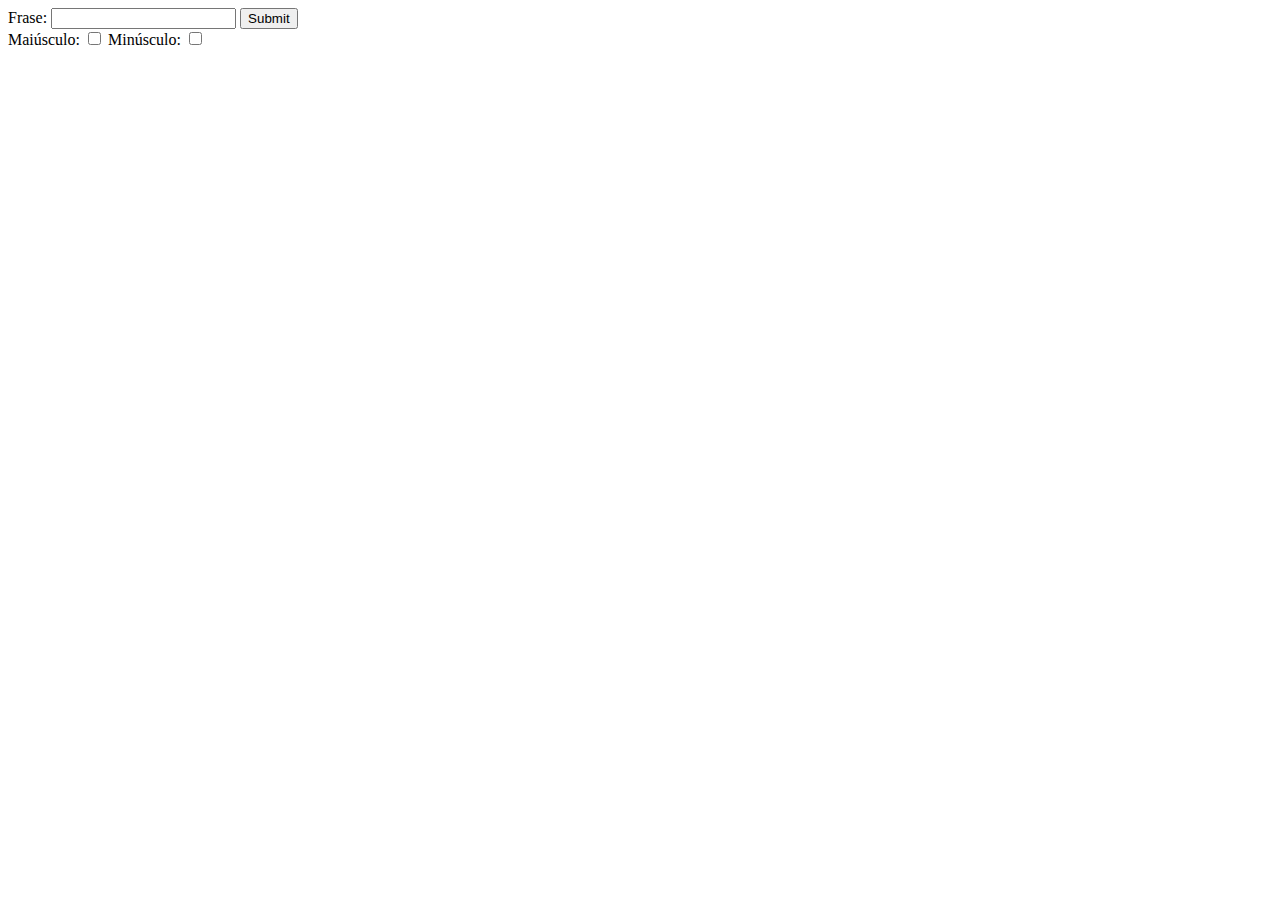
<file: Atividade 13/index.html>
<!DOCTYPE html>
<html lang="pt-br">

<head>
    <meta charset="UTF-8">
    <meta name="viewport" content="width=device-width, initial-scale=1.0">
    <meta http-equiv="X-UA-Compatible" content="ie=edge">
    <title>Atividade 13</title>

    <script>

        function mostrar() {
            var txt = window.document.forms.frase.elements[0].value;
            
            var x = document.getElementsByName("check");


            if (x[0].checked == true) {
                txt = txt.toUpperCase();
                alert(txt);
            }

            if (x[1].checked == true) {
                txt = txt.toLowerCase();
                alert(txt);
            }

        }

    </script>

</head>

<body>
    <form action="teste" name="frase" id="frase">

        <div id="conteudo">
            Frase:
            <input name="idFrase" type="text" id="idFrase">

            <input name="Submit" type="submit" form="frase" value="Submit">

        </div>

        Maiúsculo: <input type="checkbox" name="check" onclick=mostrar();>
        Minúsculo: <input type="checkbox" name="check" onclick=mostar();>

    </form>
</body>

</html>
</file>
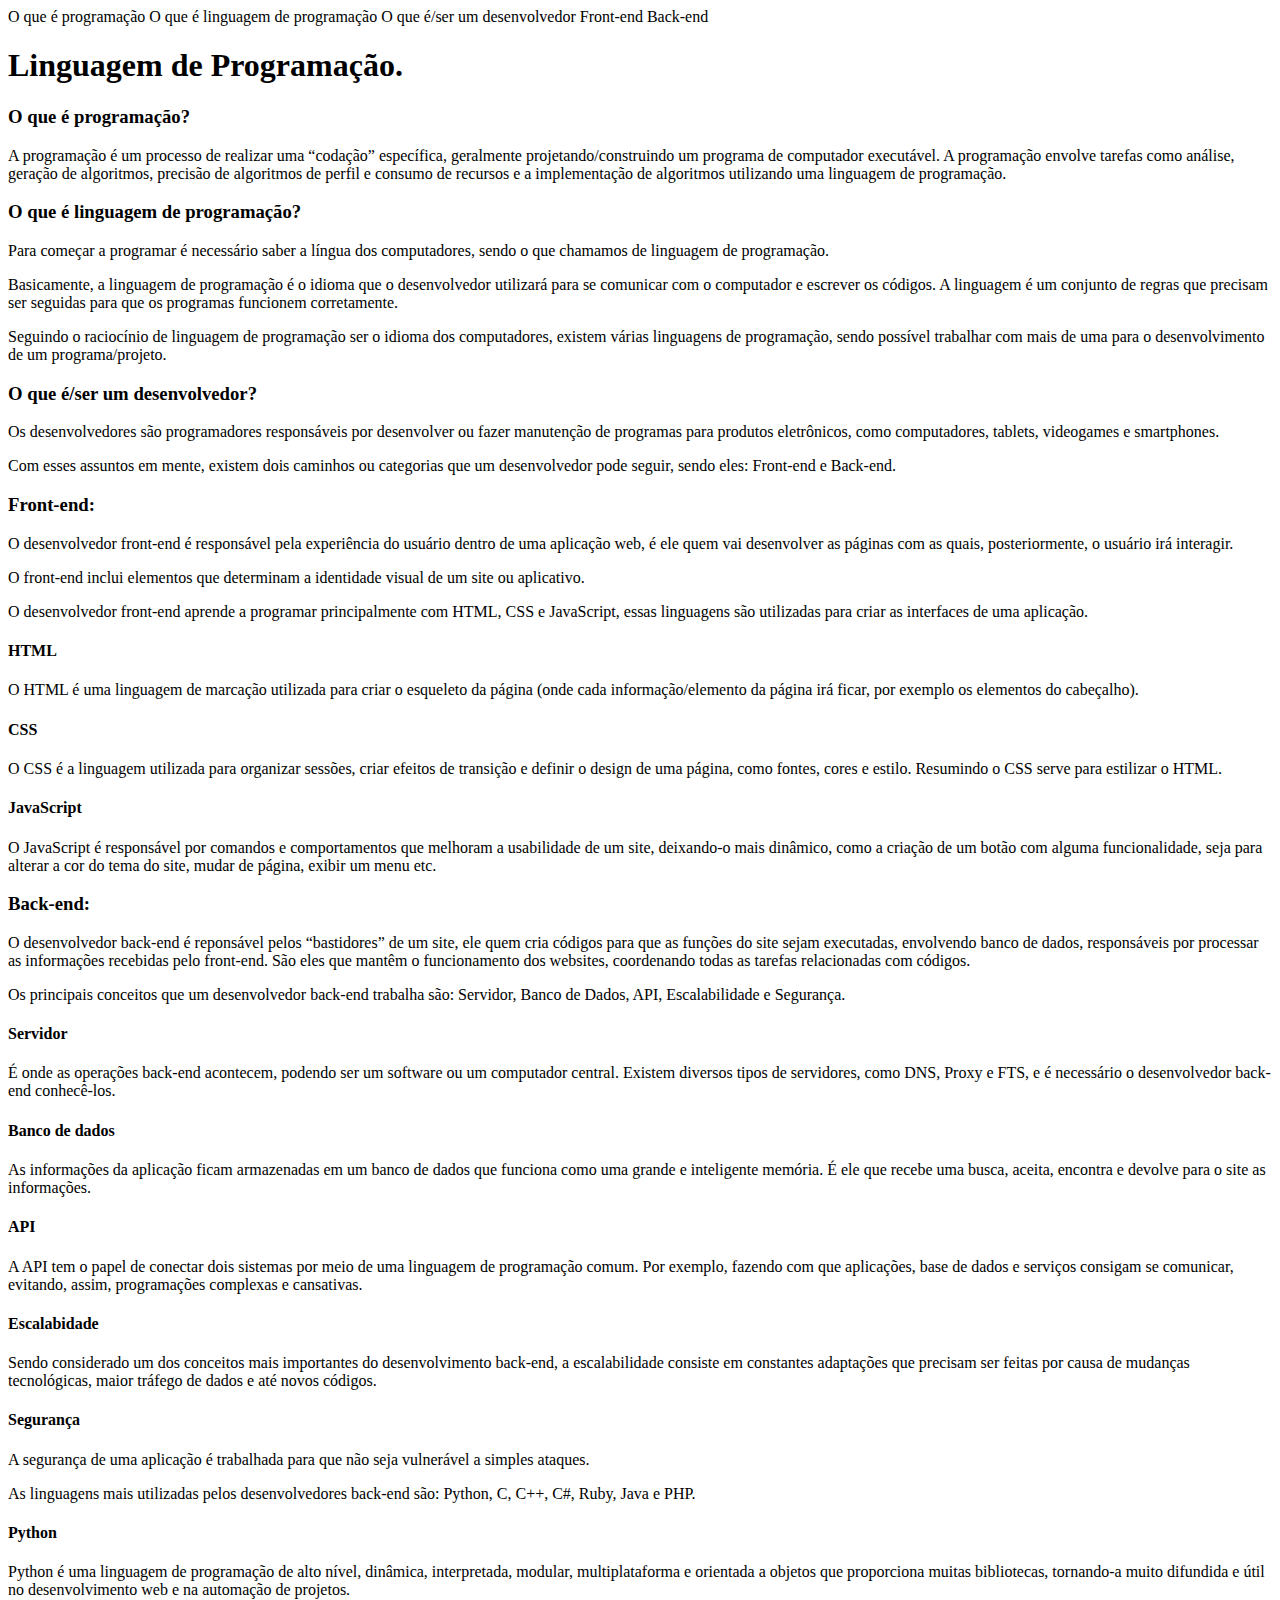
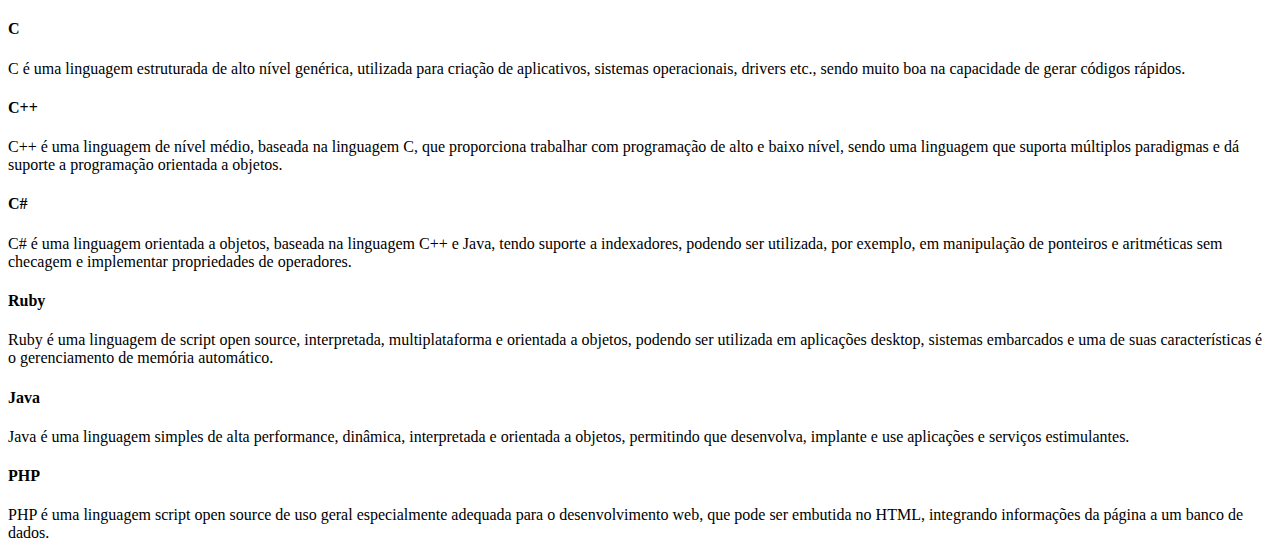
<file: Atividade 3/index.html>
<!DOCTYPE html>
<html lang="pt_BR">

<head>
    <meta charset="UTF-8">
    <meta name="viewport" content="width=device-width, initial-scale=1.0">
    <meta name="description" content="Explicando linguagem de programação.">
    <title>Linguagem de programação</title>
</head>

<body>
    <header>
        <nav>
            <a>O que é programação</a>
            <a>O que é linguagem de programação</a>
            <a>O que é/ser um desenvolvedor</a>
            <a>Front-end</a>
            <a>Back-end</a>
        </nav>
    </header>

    <main>
            <div>
                <h1>Linguagem de Programação.</h1>
            </div>
        <section>
            <div>
                <h3>O que é programação?</h3>
                <p>A programação é um processo de realizar uma “codação” específica, geralmente projetando/construindo um programa de computador executável. A programação envolve tarefas como análise, geração de algoritmos, precisão de algoritmos de perfil e consumo de recursos e a implementação de algoritmos utilizando uma linguagem de programação.</p>
            </div>
            <div>
                <h3>O que é linguagem de programação?</h3>
                <p>Para começar a programar é necessário saber a língua dos computadores, sendo o que chamamos de linguagem de programação.</p>
                <p>Basicamente, a linguagem de programação é o idioma que o desenvolvedor utilizará para se comunicar com o computador e escrever os códigos. A linguagem é um conjunto de regras que precisam ser seguidas para que os programas funcionem corretamente.</p>
                <p>Seguindo o raciocínio de linguagem de programação ser o idioma dos computadores, existem várias linguagens de programação, sendo possível trabalhar com mais de uma para o desenvolvimento de um programa/projeto.</p>
            </div>
            <div>
                <h3>O que é/ser um desenvolvedor?</h3>
                <p>Os desenvolvedores são programadores responsáveis por desenvolver ou fazer manutenção de programas para produtos eletrônicos, como computadores, tablets, videogames e smartphones.</p>
            </div>
        </section>
        <div>
            <p>Com esses assuntos em mente, existem dois caminhos ou categorias que um desenvolvedor pode seguir, sendo eles: Front-end e Back-end.</p>
        </div>
        <section>
            <div>
                <h3>Front-end:</h3>
                <p>O desenvolvedor front-end é responsável pela experiência do usuário dentro de uma aplicação web, é ele quem vai desenvolver as páginas com as quais, posteriormente, o usuário irá interagir.</p>
                <p>O front-end inclui elementos que determinam a identidade visual de um site ou aplicativo.</p>
                <p>O desenvolvedor front-end aprende a programar principalmente com HTML, CSS e JavaScript, essas linguagens são utilizadas para criar as interfaces de uma aplicação.</p>
            </div>
            <div>
                <h4>HTML</h4>
                <p>O HTML é uma linguagem de marcação utilizada para criar o esqueleto da página (onde cada informação/elemento da página irá ficar, por exemplo os elementos do cabeçalho).</p>
                <h4>CSS</h4>
                <p>O CSS é a linguagem utilizada para organizar sessões, criar efeitos de transição e definir o design de uma página, como fontes, cores e estilo. Resumindo o CSS serve para estilizar o HTML.</p>
                <h4>JavaScript</h4>
                <p>O JavaScript é responsável por comandos e comportamentos que melhoram a usabilidade de um site, deixando-o mais dinâmico, como a criação de um botão com alguma funcionalidade, seja para alterar a cor do tema do site, mudar de página, exibir um menu etc.</p>
            </div>
        </section>
        <section>
            <div>
                <h3>Back-end:</h3>
                <p>O desenvolvedor back-end é reponsável pelos “bastidores” de um site, ele quem cria códigos para que as funções do site sejam executadas, envolvendo banco de dados, responsáveis por processar as informações recebidas pelo front-end. São eles que mantêm o funcionamento dos websites, coordenando todas as tarefas relacionadas com códigos.</p>
                <p>Os principais conceitos que um desenvolvedor back-end trabalha são: Servidor, Banco de Dados, API, Escalabilidade e Segurança.</p>
            </div>
            <div>
                <h4>Servidor</h4>
                <p>É onde as operações back-end acontecem, podendo ser um software ou um computador central. Existem diversos tipos de servidores, como DNS, Proxy e FTS, e é necessário o desenvolvedor back-end conhecê-los.</p>
                <h4>Banco de dados</h4>
                <p>As informações da aplicação ficam armazenadas em um banco de dados que funciona como uma grande e inteligente memória. É ele que recebe uma busca, aceita, encontra e devolve para o site as informações.</p>
                <h4>API</h4>
                <p>A API tem o papel de conectar dois sistemas por meio de uma linguagem de programação comum. Por exemplo, fazendo com que aplicações, base de dados e serviços consigam se comunicar, evitando, assim, programações complexas e cansativas.</p>
                <h4>Escalabidade</h4>
                <p>Sendo considerado um dos conceitos mais importantes do desenvolvimento back-end, a escalabilidade consiste em constantes adaptações que precisam ser feitas por causa de mudanças tecnológicas, maior tráfego de dados e até novos códigos.</p>
                <h4>Segurança</h4>
                <p>A segurança de uma aplicação é trabalhada para que não seja vulnerável a simples ataques.</p>
            </div>
            <div>
                <p>As linguagens mais utilizadas pelos desenvolvedores back-end são: Python, C, C++, C#, Ruby, Java e PHP.</p>
            </div>
            <div>
                <h4>Python</h4>
                <p>Python é uma linguagem de programação de alto nível, dinâmica, interpretada, modular, multiplataforma e orientada a objetos que proporciona muitas bibliotecas, tornando-a muito difundida e útil no desenvolvimento web e na automação de projetos.</p>
                <h4>C</h4>
                <p>C é uma linguagem estruturada de alto nível genérica, utilizada para criação de aplicativos, sistemas operacionais, drivers etc., sendo muito boa na capacidade de gerar códigos rápidos.</p>
                <h4>C++</h4>
                <p>C++ é uma linguagem de nível médio, baseada na linguagem C, que proporciona trabalhar com programação de alto e baixo nível, sendo uma linguagem que suporta múltiplos paradigmas e dá suporte a programação orientada a objetos.</p>
                <h4>C#</h4>
                <p>C# é uma linguagem orientada a objetos, baseada na linguagem C++ e Java, tendo suporte a indexadores, podendo ser utilizada, por exemplo, em manipulação de ponteiros e aritméticas sem checagem e implementar propriedades de operadores.</p>
                <h4>Ruby</h4>
                <p>Ruby é uma linguagem de script open source, interpretada, multiplataforma e orientada a objetos, podendo ser utilizada em aplicações desktop, sistemas embarcados e uma de suas características é o gerenciamento de memória automático.</p>
                <h4>Java</h4>
                <p>Java é uma linguagem simples de alta performance, dinâmica, interpretada e orientada a objetos, permitindo que desenvolva, implante e use aplicações e serviços estimulantes.</p>
                <h4>PHP</h4>
                <p>PHP é uma linguagem script open source de uso geral especialmente adequada para o desenvolvimento web, que pode ser embutida no HTML, integrando informações da página a um banco de dados.</p>
            </div>
        </section>
    </main>
</body>

</html>
</file>
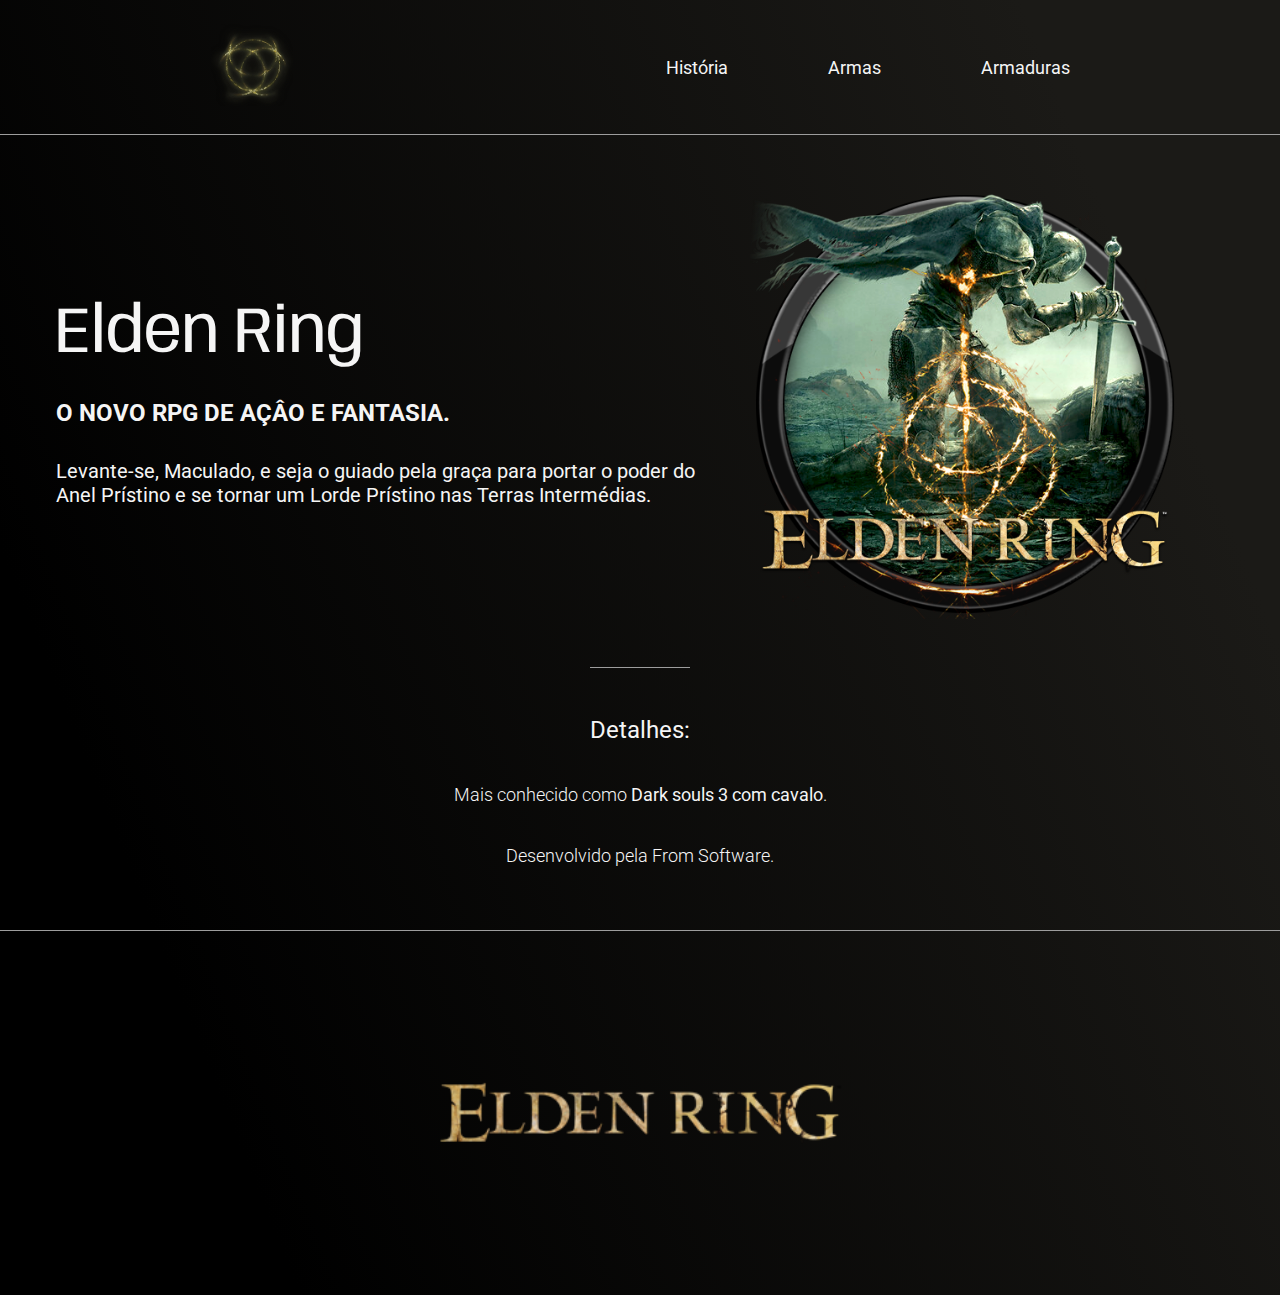
<file: Atividade 4/index.html>
<!DOCTYPE html>
<html lang="pt-BR">

<head>
    <meta charset="UTF-8">
    <meta http-equiv="X-UA-Compatible" content="IE=edge">
    <meta name="viewport" content="width=device-width, initial-scale=1.0">
    <link rel="stylesheet" type="text/css" href="style.css">
    <title>Elden Ring</title>
</head>

<body>
    <header class="cabecalho">
        <a href="https://store.steampowered.com/agecheck/app/1245620/"><img class="cabecalho-imagem" src="imagem.png" alt="Logo de Elden Ring"></a>
        <nav class="cabecalho-menu">
            <a class="cabecalho-menu-item" href="https://www.legiaodosherois.com.br/2022/elden-ring-historia-inicial-game.html">História</a>
            <a class="cabecalho-menu-item" href="https://br.millenium.gg/guias/9228.html">Armas</a>
            <a class="cabecalho-menu-item" href="https://overplay.com.br/elden-ring-10-melhores-armaduras-e-onde-encontra-las-no-game/">Armaduras</a>
        </nav>
    </header>
    <main class="conteudo">
        <section class="conteudo-principal">
            <div class="conteudo-principal-escrito">
                <h1 class="conteudo-principal-escrito-titulo">Elden Ring</h1>
                <h2 class="conteudo-principal-escrito-subtitulo">O NOVO RPG DE AÇÂO E FANTASIA.</h2>
                <p class="conteudo-principal-escrito-paragrafo">Levante-se, Maculado, e seja o guiado pela graça para portar o poder do Anel Prístino e se tornar um Lorde Prístino nas Terras Intermédias.</p>
            </div>
            <img class="conteudo-principal-imagem" src="logo.png" alt="Imagem de Elden Ring">
        </section>
        <saction class="conteudo-secundario">
            <h3 class="conteudo-secundario-titulo">Detalhes: </h3>
            <p class="conteudo-secundario-paragrafo">Mais conhecido como <strong>Dark souls 3 com cavalo</strong>.</p>
            <p class="conteudo-secundario-paragrafo">Desenvolvido pela From Software.</p>
        </saction>
    </main>
    <footer class="rodape">
        <a href="https://store.steampowered.com/agecheck/app/1245620/"><img class="rodape-imagem" src="nome.png" alt="Nome do Elden Ring"> </a>
    </footer>
</body>

</html>
</file>
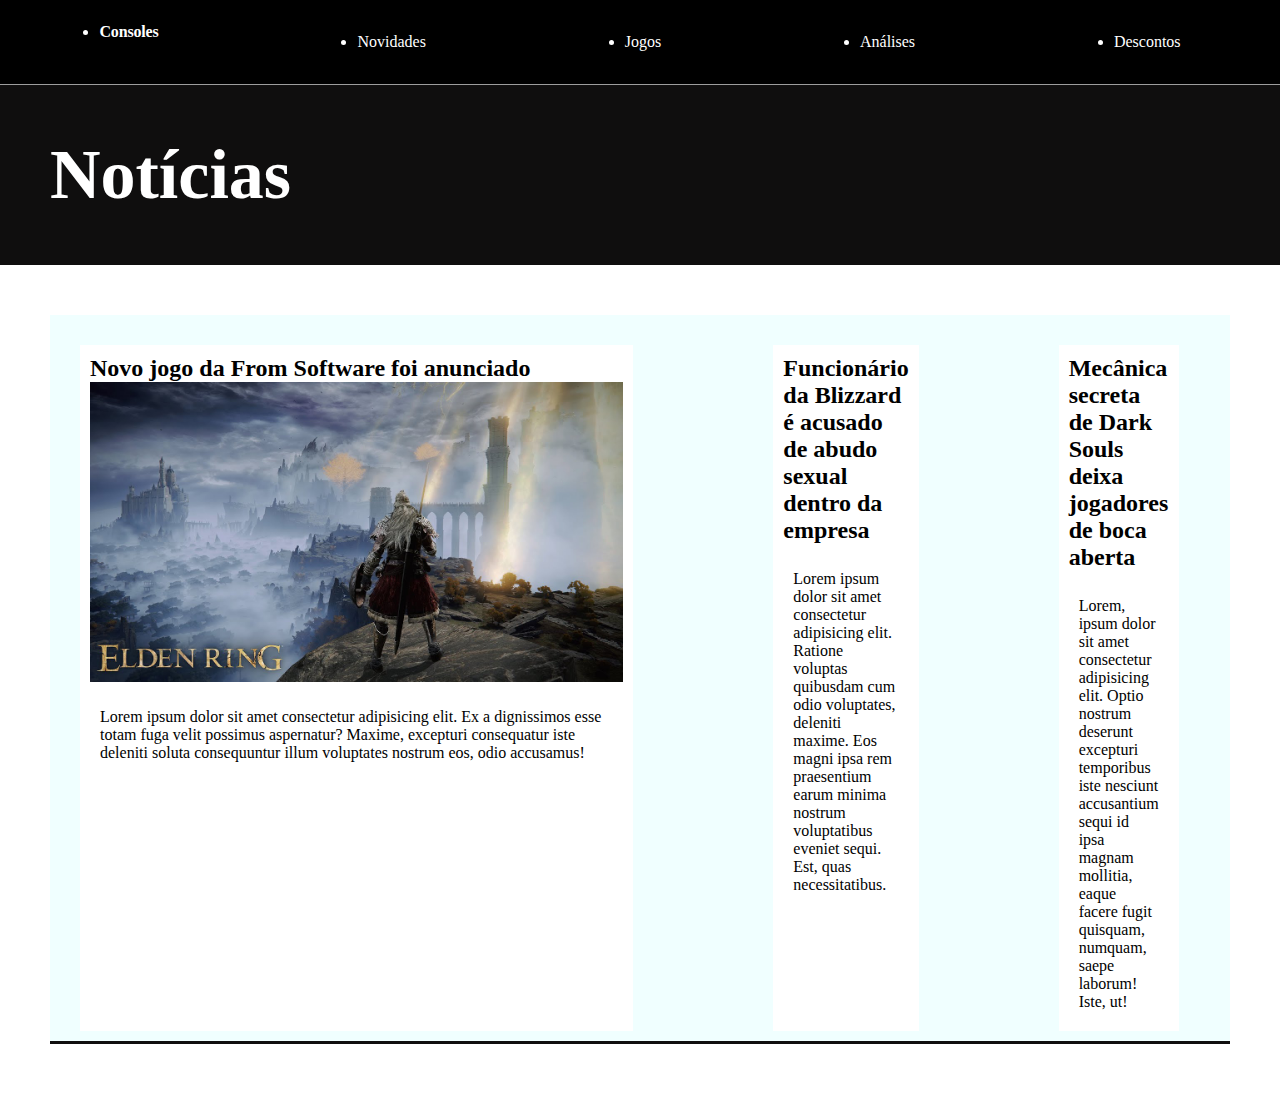
<file: Atividade 5/index.html>
<!DOCTYPE html>
<html lang="pt-br">

<head>
    <meta charset="UTF-8">
    <meta http-equiv="X-UA-Compatible" content="IE=edge">
    <meta name="viewport" content="width=device-width, initial-scale=1.0">
    <link rel="stylesheet" href="style.css">
    <title>Notícias</title>
</head>

<body>
    <header>
        <ul>
            <li class="conteudo"> <span>Consoles </span>
                <div>
                    <ul>
                        <li>PC</li>
                        <li>Xbox</li>
                        <li>Playstation</li>
                        <li>Nintendo</li>
                    </ul>
                </div>
            </li>
            <li>Novidades</li>
            <li>Jogos</li>
            <li>Análises</li>
            <li>Descontos</li>
        </ul>
    </header>

    <main>
        <section class="titulo">
            <h1>Notícias</h1>
        </section>
        <div class="conteudo-principal">
            <section class="sec">
                <h2>Novo jogo da From Software foi anunciado</h2>
                <img class="conteudo-principal-img" src="img/er.jpg">
                <p>Lorem ipsum dolor sit amet consectetur adipisicing elit. Ex a dignissimos esse totam fuga velit
                    possimus aspernatur? Maxime, excepturi consequatur iste deleniti soluta consequuntur illum
                    voluptates nostrum eos, odio accusamus!</p>
            </section>
            <section class="sec">
                <h2>Funcionário da Blizzard é acusado de abudo sexual dentro da empresa</h2>
                <p>Lorem ipsum dolor sit amet consectetur adipisicing elit. Ratione voluptas quibusdam cum odio
                    voluptates, deleniti maxime. Eos magni ipsa rem praesentium earum minima nostrum voluptatibus
                    eveniet sequi. Est, quas necessitatibus.</p>
            </section>
            <section class="sec">
                <h2>Mecânica secreta de Dark Souls deixa jogadores de boca aberta</h2>
                <p>Lorem, ipsum dolor sit amet consectetur adipisicing elit. Optio nostrum deserunt excepturi temporibus
                    iste nesciunt accusantium sequi id ipsa magnam mollitia, eaque facere fugit quisquam, numquam, saepe
                    laborum! Iste, ut!</p>
            </section>
            <section class="conteudo-secundario">
                <h3>Em alta</h3>
                <div>
                    <h4>Segredos de Elden Ring</h4>
                    <img class="conteudo-secundario-img" src="img/seg.jpg">
                </div>
                <div>
                    <h4>Curiosidades sobre o mapa aberto de Elden Ring</h4>
                    <img class="conteudo-secundario-img" src="img/map.jpg">
                </div>
            </section>
        </div>
    </main>

    <footer>

    </footer>
</body>

</html>
</file>
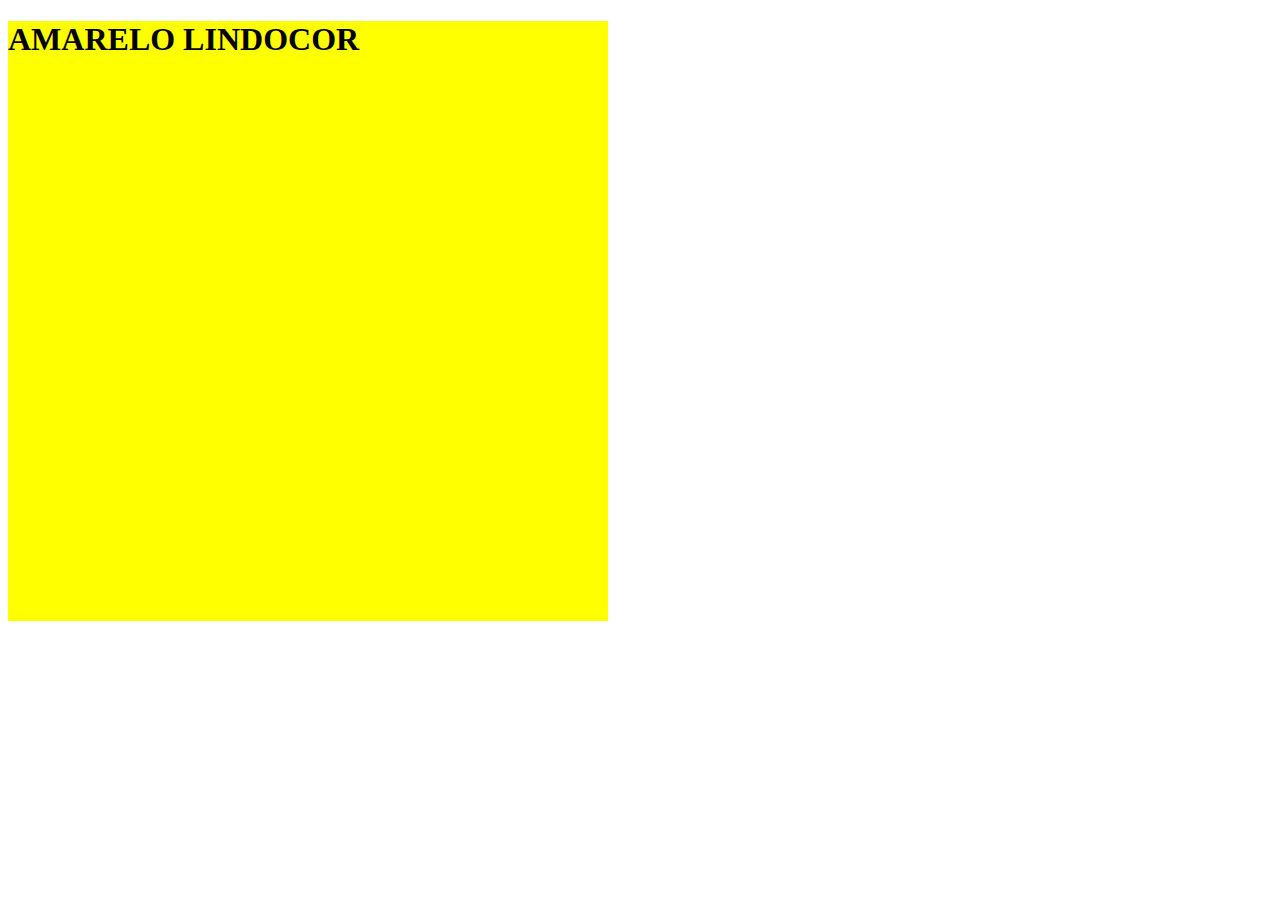
<file: Atividade Extra/index.html>
<!DOCTYPE html>
<html lang="en">
<head>
    <meta charset="UTF-8">
    <meta name="viewport" content="width=device-width, initial-scale=1.0">
    <meta http-equiv="X-UA-Compatible" content="ie=edge">
    <link rel="stylesheet" href="style.css">
    <title>Document</title>
</head>
<body>
    <div class="muda-cor">
        <h1>COR</h1>
    </div>
</body>
</html>
</file>
<file: Atividade 4/style.css>
@import url('https://fonts.googleapis.com/css2?family=Anybody&family=Roboto:wght@300&display=swap');

* {
    margin: 0;
    padding: 0;
    box-sizing: border-box;
    text-decoration: none;
}

body {
    font-size: 100%;
    background: linear-gradient(68.15deg, black 16.62%, #1B1A17 85.61%);
}

.cabecalho {
    display: flex;
    flex-direction: row;
    align-items: center;
    justify-content: space-around;
    padding: 24px;
}

.cabecalho-imagem {
    height: 82px;
}

.cabecalho-menu {
    display: flex;
    gap: 100px;
}

.cabecalho-menu-item {
    font-family: 'Roboto', sans-serif;
    color: #F5F5F5;
    font-weight: 400;
    font-size: 18px;
}

.conteudo {
    border-top: 0.4px solid #9D9D9D;
    margin-bottom: 48px;
}

.conteudo-principal {
    display: flex;
    flex-direction: row;
    align-items: center;
    justify-content: space-around;
    margin-top: 54px;
}

.conteudo-principal-escrito {
    display: flex;
    flex-direction: column;
    gap: 32px;
    margin-left: 56px;
}

.conteudo-principal-escrito-titulo {
    font-family: 'Anybody', cursive;
    font-weight: 400;
    font-size: 64px;
    color: #F5F5F5;
}

.conteudo-principal-escrito-subtitulo {
    font-family: 'Roboto', sans-serif;
    color: #F5F5F5;
}

.conteudo-principal-escrito-paragrafo {
    font-family: 'Roboto', sans-serif;
    font-weight: 400;
    font-size: 20px;
    margin-right: 50px;
    color: #F5F5F5;
}

.conteudo-principal-imagem {
    height: 430px;
    margin-right: 100px;
}

.conteudo-secundario {
    display: flex;
    flex-direction: column;
    align-items: center;
    gap: 24px;
    margin-top: 48px;
}

.conteudo-secundario-titulo {
    border-top: 0.4px solid #9D9D9D;
    padding-top: 48px;
    font-family: 'Roboto', sans-serif;
    font-weight: 400;
    font-size: 24px;
    color: #F5F5F5;
    margin-bottom: 16px;
}

.conteudo-secundario-paragrafo {
    font-family: 'Roboto', sans-serif;
    font-weight: 300;
    font-size: 18px;
    margin-bottom: 16px;
    color: #F5F5F5;
}

.rodape {
    padding: 32px;
    border-top: 0.4px solid #9D9D9D;
}

.rodape-imagem {
    display: block;
    margin: 0 auto;
    height: 300px;
    padding-top: 0px;
}
</file>
<file: Atividade 5/style.css>
* {
    margin: 0;
    padding: 0;
    box-sizing: 0;
    text-decoration: none;
}

header {
    display: block;
}

ul {
    display: flex;
    flex-direction: row;
    align-items: center;
    justify-content: space-around;
    color:white;
    background-color: black;
}

ul li ul {
    display: none;
}

.conteudo:hover ul {
    display: block;
}

.titulo {
    border-top: 0.4px solid #9D9D9D;
    color: white;
    background-color: #0F0E0E;
    font-size: 35px;
    padding: 50px;
}

span {
    align-items: center;
    display: flex;
    font-weight: 600;
    height: 100%;
    letter-spacing: -0.01em;
    line-height: 16px;
    min-height: 48px;
    padding: 8px 0;
    text-decoration: none;
    transition: color .2s;
    white-space: nowrap;
}

.conteudo-principal {
    display: flex;
    flex-direction: row;
    align-items: left;
    justify-content: space-around;
    text-align: left;
    margin: 50px;
    gap: 100px;
    border-right: 0.4 solid black;
    padding: 10px;
    border-bottom: solid #0F0E0E;
    
}

.conteudo-secundario {
    display: flex;
    flex-direction: column;
    align-items: center;
    justify-content: space-around;
    text-align: left;
    border-left: solid #0F0E0E;
    padding: 10px;
    margin:0;
}

.conteudo-principal-img {
    height: 300px;
    display:flex;
    flex-direction: column;
}

.conteudo-secundario-img {
    height: 200px;
    width: 200px;
}

p {
    margin-top: 16px;
    padding: 10px;
    border-radius: solid black;
}

main {
    display:flex;
    flex-direction: column;
    border-radius: solid black;
}

div {
    background-color: azure;
    margin: 20px;
    border-radius: solid black;
}

.sec {
    background-color: white;
    padding: 10px;
    margin: 20px;
    margin-bottom: 0;
}
</file>
<file: Atividade Extra/style.css>
.muda-cor {
    width: 600px;
    height: 600px;
}

@media screen and (max-width: 1080px) {
    .muda-cor {
        background-color: purple;
    }

    .muda-cor h1:before{
        content: "ROXO LINDO";
    }
}

@media screen and (max-width: 1380px) {
    .muda-cor {
        background-color: yellow;
    }

    .muda-cor h1:before{
        content: "AMARELO LINDO";
    }
}

@media screen and (max-width: 1080px) {
    .muda-cor {
        background-color: red;
    }

    .muda-cor h1:before{
        content: "VERMELHO LINDO";
    }
}
@media screen and (max-width: 1024px) {
    .muda-cor {
        background-color: magenta;
    }

    .muda-cor h1:before{
        content: "MAGENTA LINDO";
    }
}
</file>
